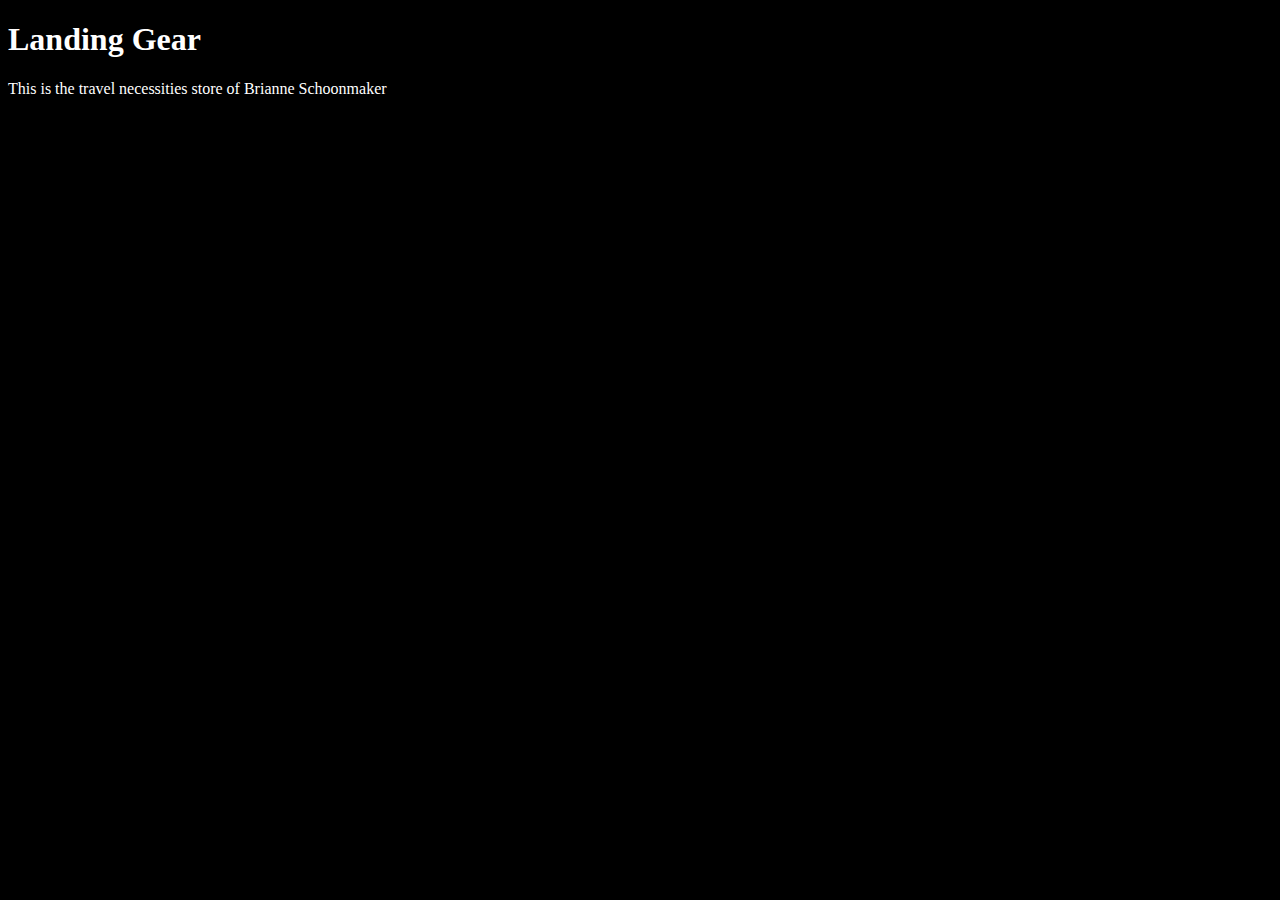
<file: unit_1/index.html>
<!DOCTYPE html>
<html>
	<head><link rel="stylesheet" type="text/css" href="css/style.css">
	</head>

	<title>Landing Gear</title>

	<body>
		<h1>Landing Gear</h1>
		<p>This is the travel necessities store of Brianne Schoonmaker</p>
	</body>
</html>
</file>
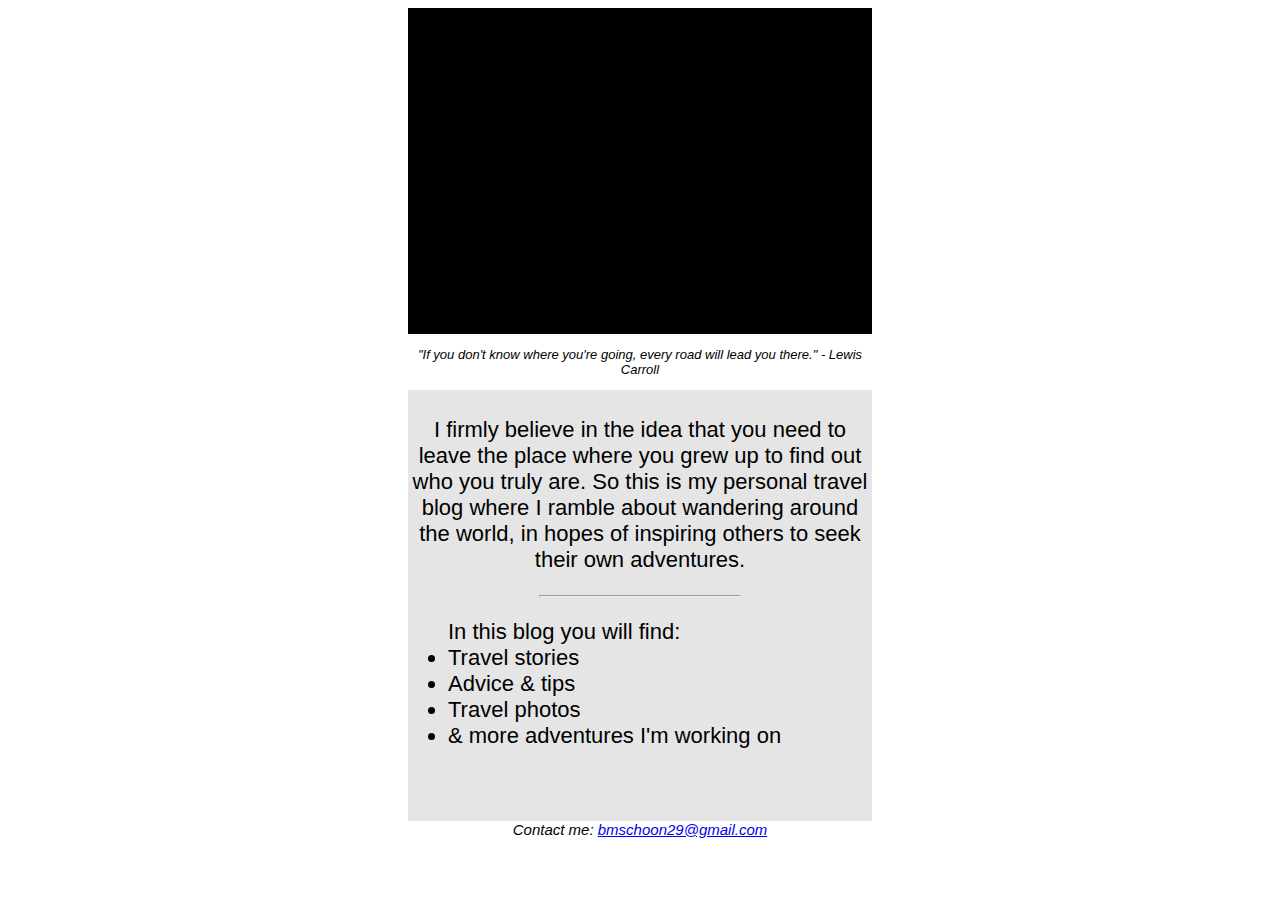
<file: unit_3/index.html>
<!DOCTYPE html>
<html>
	<head><link rel="stylesheet" type="text/css" href="css/style.css">
	</head>

	<title>Landing Gear</title>

	<body>
		<div id="header"><h1>LANDING GEAR</h1></div>

		<h3>
		"If you don't know where you're going, every road will lead you there." - Lewis Carroll</h3>

		<div id="description">

			<p>I firmly believe in the idea that you need to leave the place where you grew up to find out who you truly are. So this is my personal travel blog where I ramble about wandering around the world, in hopes of inspiring others to seek their own adventures.</p>

			<hr>

			<ul>In this blog you will find:

				<li>Travel stories</li>
				<li>Advice & tips</li>
				<li>Travel photos</li>
				<li>& more adventures I'm working on</li>

			</ul>
		</div>	

		<address>
		Contact me: <a href="mailto:bmschoon29@gmail.com">bmschoon29@gmail.com</a>
		</address>

	</body>
</html>
</file>
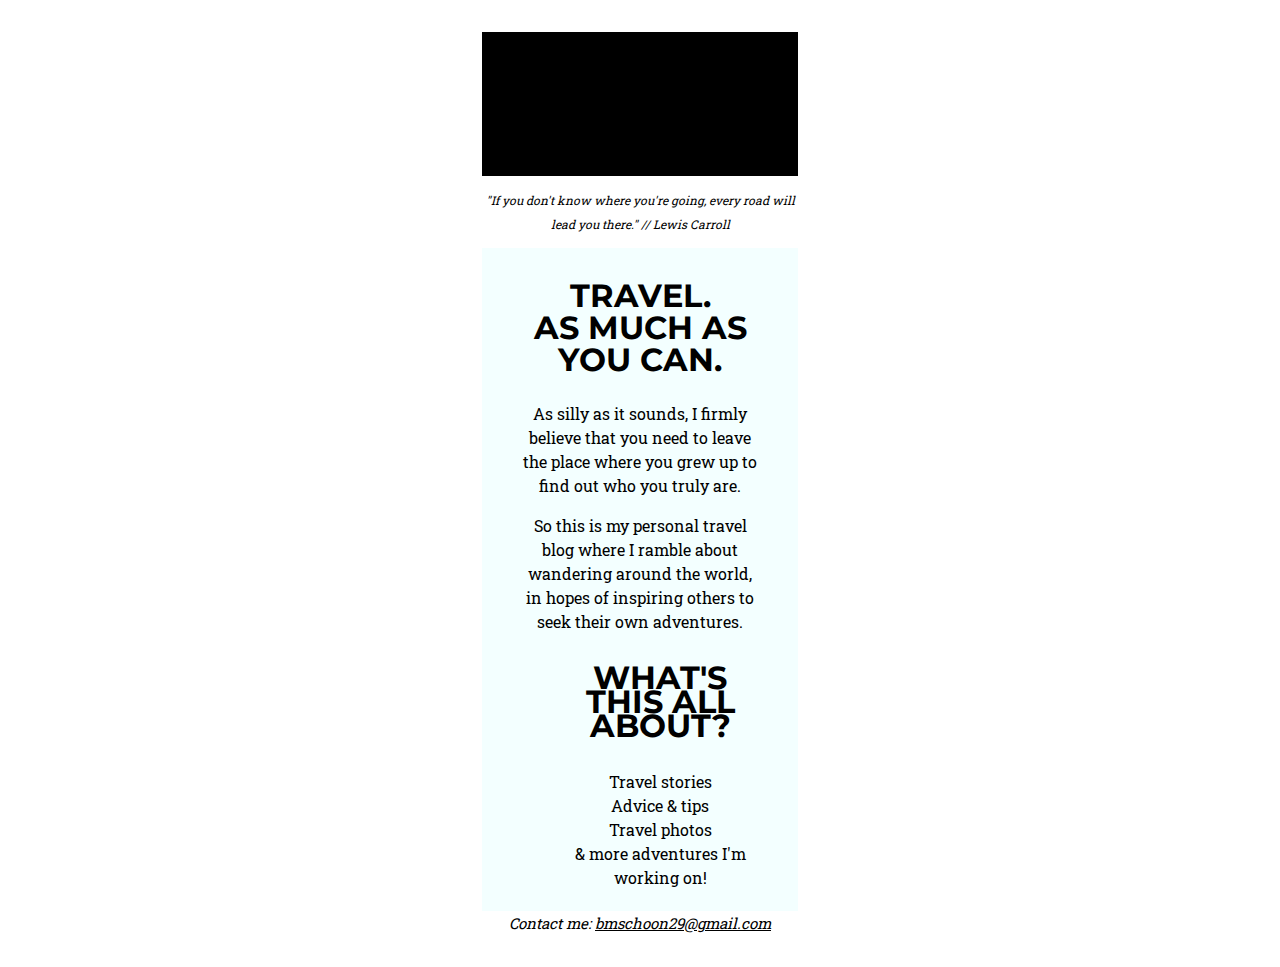
<file: unit_4/index.html>
<!DOCTYPE html>
<html>
	<head><link rel="stylesheet" type="text/css" href="css/style.css">
	</head>

	<title>Landing Gear</title>

	<div id="heading"><h1>LANDING GEAR</h1></div>

	<body>

		<p id="quote">"If you don't know where you're going, every road will lead you there." // Lewis Carroll</p>

		<div id="description">
			<h2>TRAVEL. 
			<br>AS MUCH AS YOU CAN.</h2>
			<p>As silly as it sounds, I firmly believe that you need to leave the place where you grew up to find out who you truly are.</p> 
			<p>So this is my personal travel blog where I ramble about wandering around the world, in hopes of inspiring others to seek their own adventures.</p>


			<ul><h3>WHAT'S THIS ALL ABOUT?</h3>

				<li>Travel stories</li>
				<li>Advice & tips</li>
				<li>Travel photos</li>
				<li>& more adventures I'm working on!</li>

			</ul>
		</div>	

		<address>
		Contact me: <a href="mailto:bmschoon29@gmail.com">bmschoon29@gmail.com</a>
		</address>

	</body>
</html>
</file>
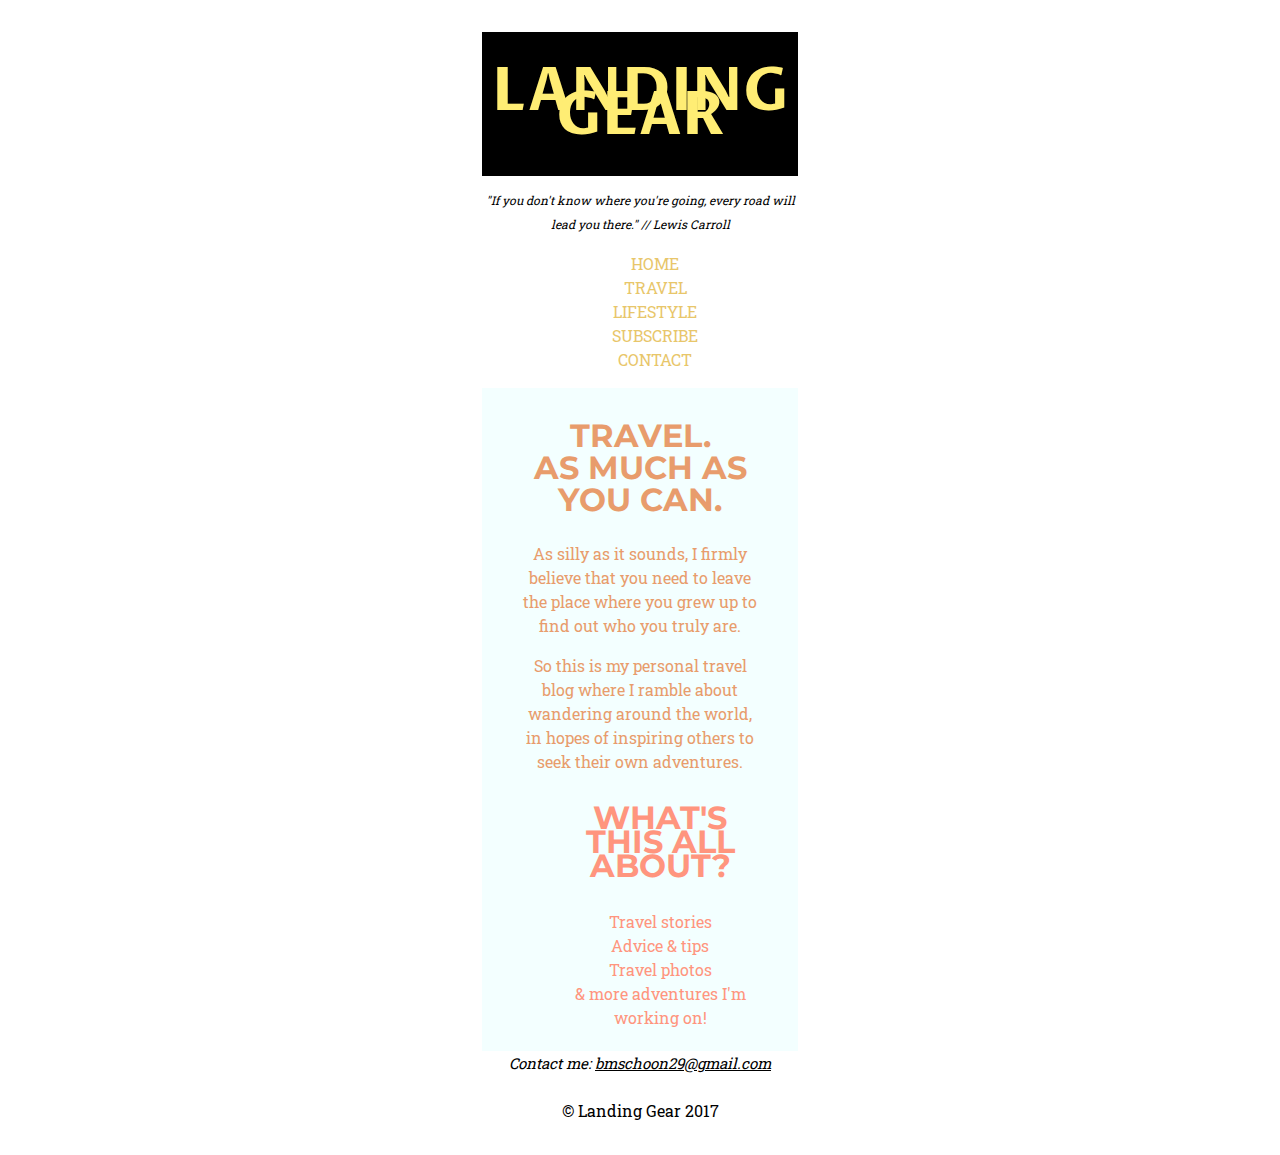
<file: unit_5/index.html>
<!DOCTYPE html>
<html>
	<head><link rel="stylesheet" type="text/css" href="css/style.css">
	</head>

	<title>Landing Gear</title>

	<body>
		<div class="wrapper">
		<div id="heading"><h1>LANDING GEAR</h1></div>

		<p id="quote">"If you don't know where you're going, every road will lead you there." // Lewis Carroll</p>

		<nav><ul id="menu">
		<li>Home</li> 	
		<li>Travel</li> 	
		<li>Lifestyle</li> 	
		<li>Subscribe</li> 
		<li>Contact</li>
		</ul>
		</nav>

		<article id="description">
			<h2>TRAVEL. 
			<br>AS MUCH AS YOU CAN.</h2>
			<p>As silly as it sounds, I firmly believe that you need to leave the place where you grew up to find out who you truly are.</p> 
			<p>So this is my personal travel blog where I ramble about wandering around the world, in hopes of inspiring others to seek their own adventures.</p>


			<ul id="about"><h3>WHAT'S THIS ALL ABOUT?</h3>

				<li>Travel stories</li>
				<li>Advice & tips</li>
				<li>Travel photos</li>
				<li>& more adventures I'm working on!</li>

			</ul>
		</article>	

		<address>
		Contact me: <a href="mailto:bmschoon29@gmail.com">bmschoon29@gmail.com</a>
		</address>

		<br>

		<footer>&copy; Landing Gear 2017</footer>

		</div>
	</body>
</html>
</file>
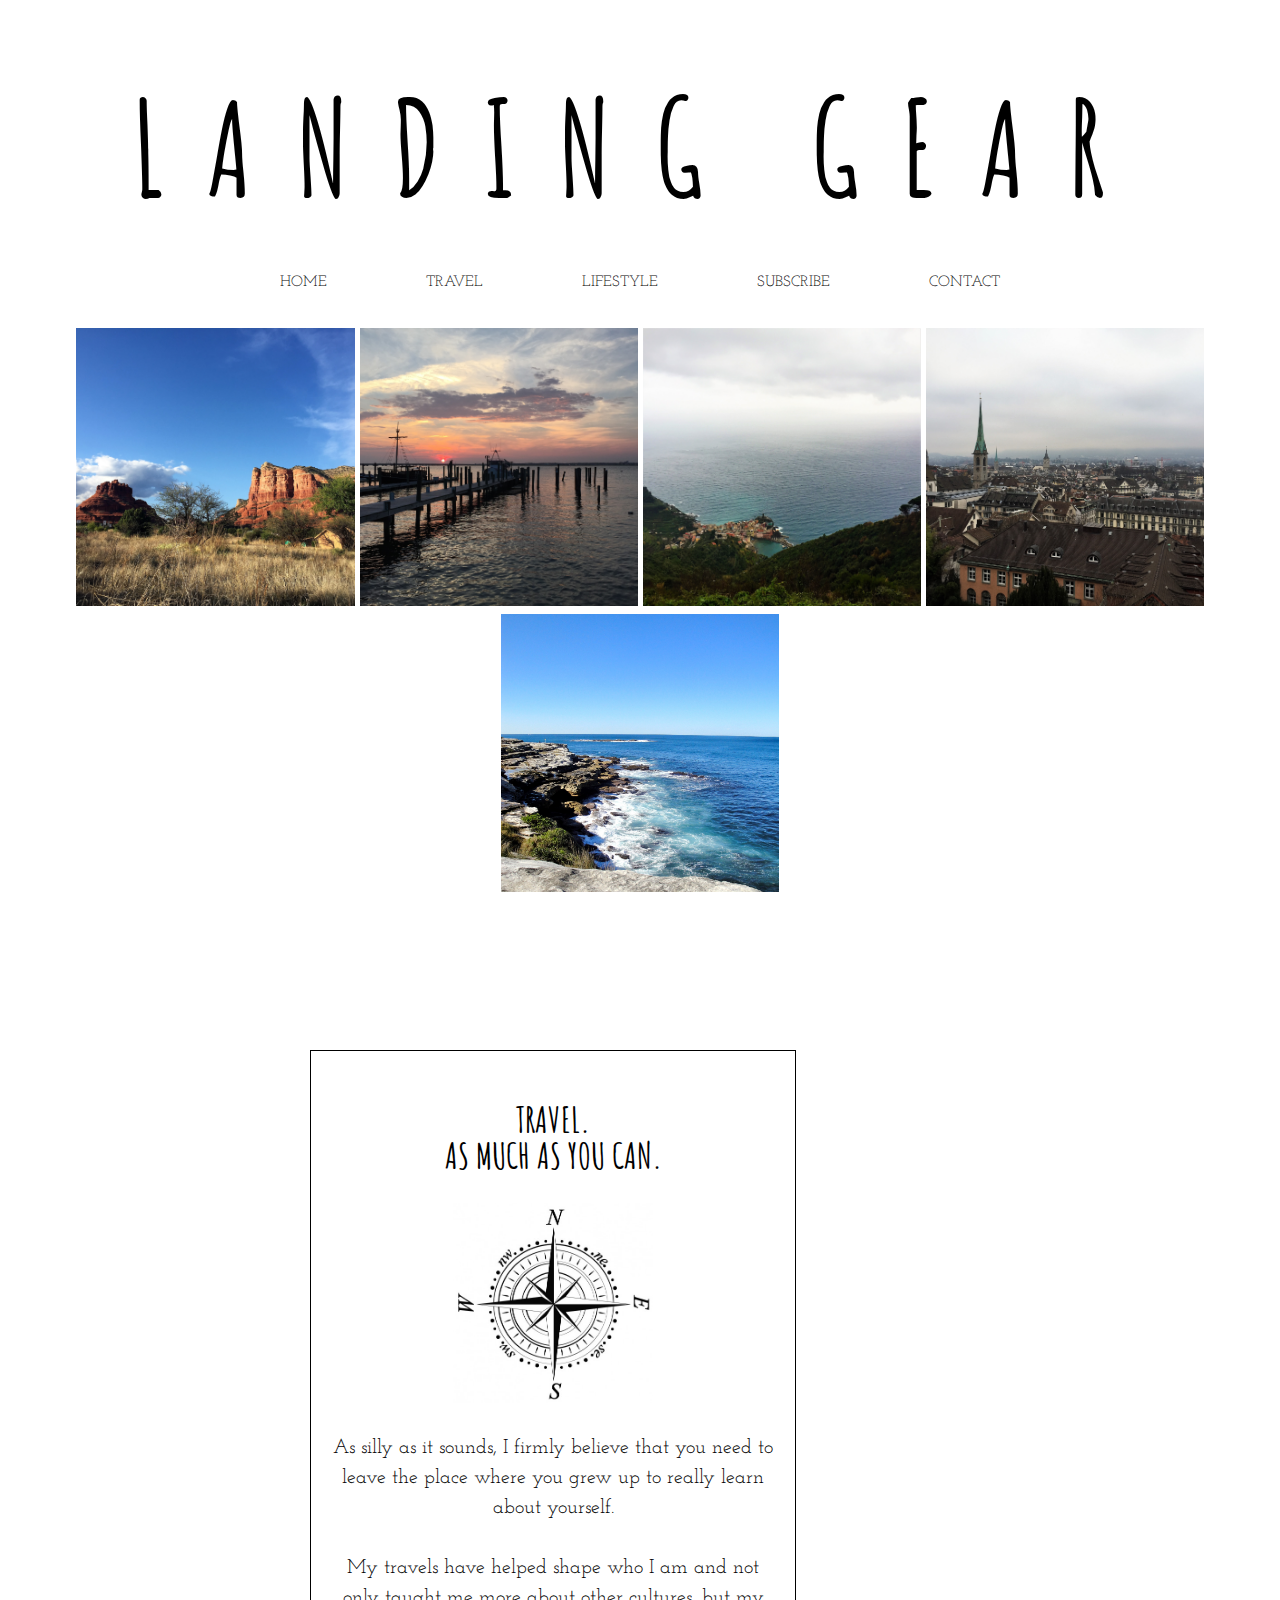
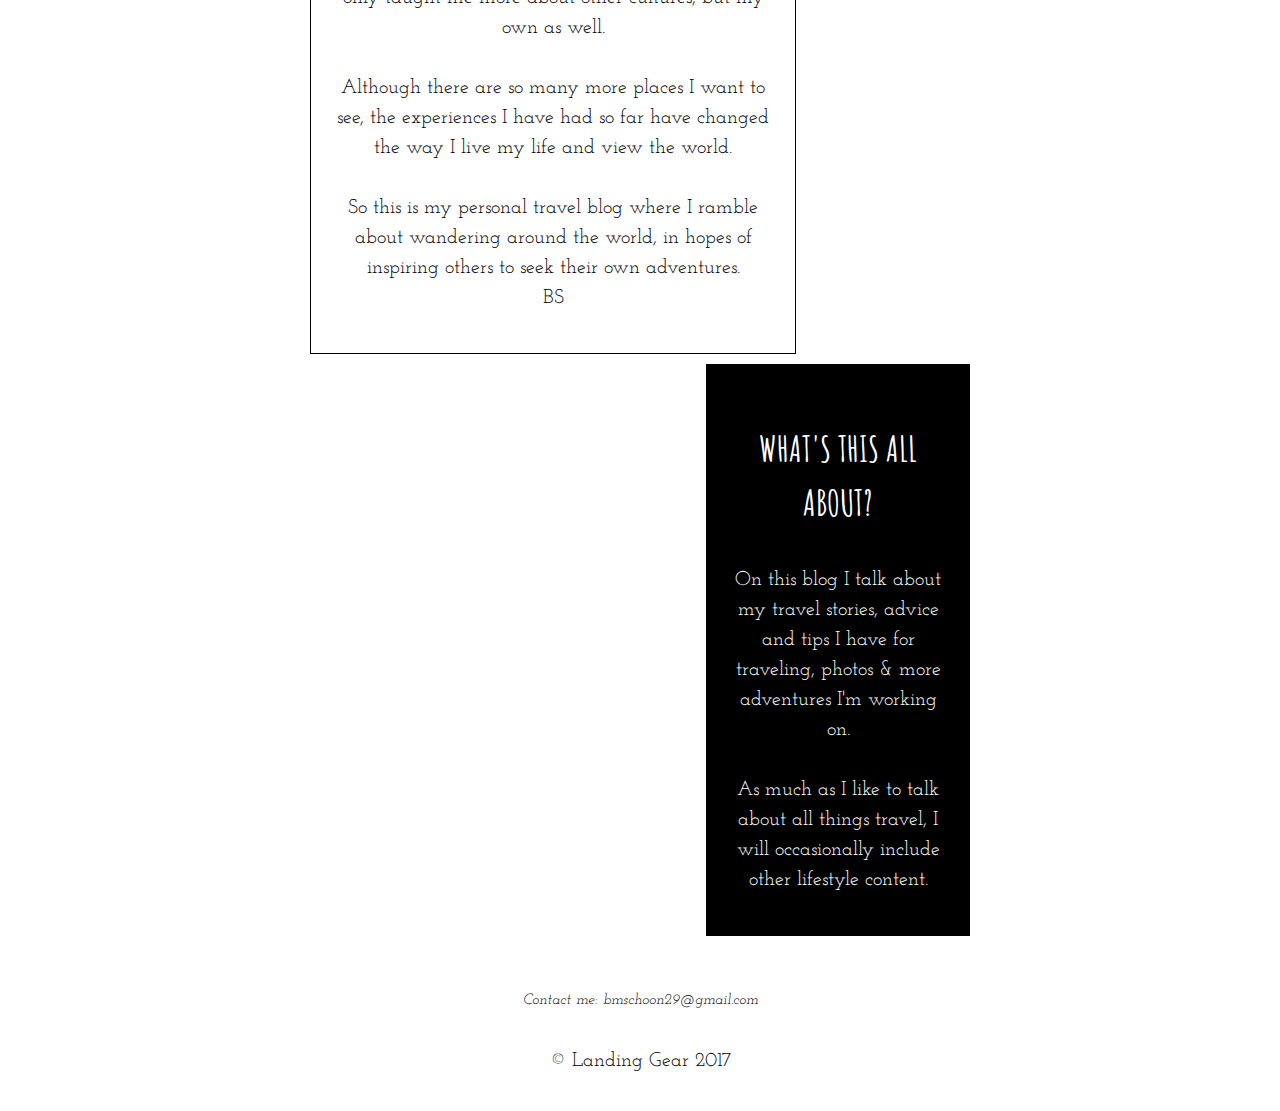
<file: unit_6/index.html>
<!DOCTYPE html>
<html>
	<head>
	<link rel="stylesheet" type="text/css" href="CSS/style.css">
	</head>

	<title>Landing Gear</title>

	<body>
		<span><h1 class="wrapper">LANDING GEAR</h1></span>

		<nav>
		<a href="#">Home</a> 	
		<a href="#">Travel</a> 	
		<a href="#">Lifestyle</a> 	
		<a href="#">Subscribe</a> 
		<a href="#">Contact</a>
		</nav>

		<br>

		<img src="images/arizona.JPG" alt="Red Rocks" height="278px">
		<img src="images/oceancity.jpg" alt="Ocean City" height="278px">
		<img src="images/vernazza.jpg" alt="Italy" height="278px">
		<img src="images/zurich.jpg" alt="Zurich" height="278px">
		<img src="images/oz.jpg" alt="Ocean" height="278px">

		<br>
		<br>
		<br>
		<br>

		<section id="two_column" class="clearfix">
		<article id="left">
			<h2>TRAVEL.
			<br>AS MUCH AS YOU CAN.</h2>
			<img src="images/compass1.jpg" alt="Compass" width="200px" height="200px">
			<p>As silly as it sounds, I firmly believe that you need to leave the place where you grew up to really learn about yourself.
			<br>
			<br>
			My travels have helped shape who I am and not only taught me more about other cultures, but my own as well.
			<br> 
			<br>
			Although there are so many more places I want to see, the experiences I have had so far have changed the way I live my life and view the world.
			<br>
			<br>
			So this is my personal travel blog where I ramble about wandering around the world, in hopes of inspiring others to seek their own adventures. 
			<br>
			BS</p>
		</article>	
		<aside id="right">	
			<h3>WHAT'S THIS ALL ABOUT?</h3>
			
				<p>On this blog I talk about my travel stories, advice and tips I have for traveling, photos & more adventures I'm working on. 
				<br>
				<br>
				As much as I like to talk about all things travel, I will occasionally include other lifestyle content.</p>
		</article>	

		</section>

		<address>
		Contact me: <a href="mailto:bmschoon29@gmail.com">bmschoon29@gmail.com</a>
		</address>

		<br>

		<footer>&copy; Landing Gear 2017</footer>

		</div>
	</body>
</html>
</file>
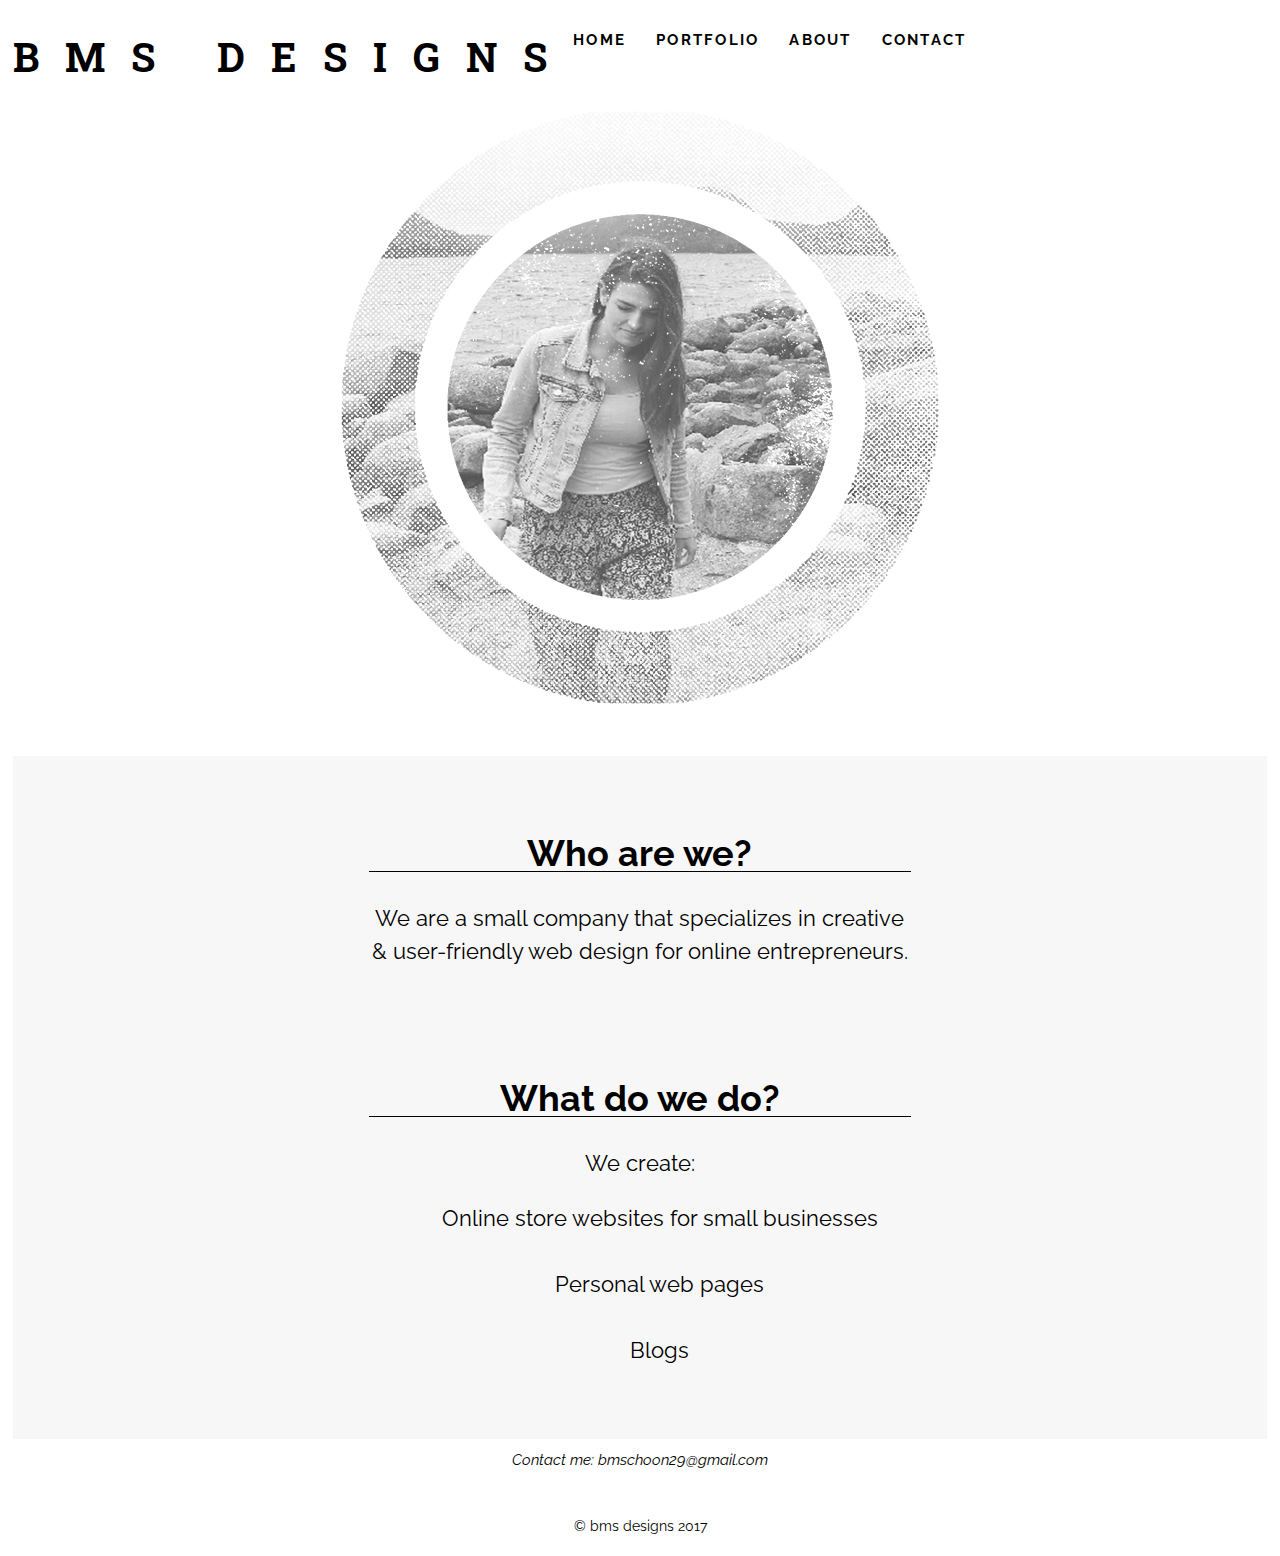
<file: unit_8/index.html>
<!DOCTYPE html>
<html>
	<head>
	<link rel="stylesheet" type="text/css" href="css/style.css">
	<meta name="viewport" content="width=device-width, initial-scale=1">
	</head>

	<title>BMS Designs</title>

	<body>
		<h1>BMS designs</h1>

		<nav>
		<a href="#">Home</a> 	
		<a href="#">Portfolio</a> 	
		<a href="#">About</a> 	
		<a href="#">Contact</a> 
		</nav>

		<img src="images/me.jpg" alt="Acadia National Park">

		

		<br>
		<br>
		
		<div>
		<section id="two_column" class="clearfix">
		<article id="left">
			<h2>Who are we?</h2>
	
			<p>We are a small company that specializes in creative & user-friendly web design for online entrepreneurs.</p>
		</article>	
		<aside id="right">	
			<h2>What do we do?</h2>

			<p>We create:</p>
			<ul>
				<li>Online store websites for small businesses</li>
				<br>
				<li>Personal web pages</li>
				<br>
				<li>Blogs</li>
			</ul>
		</div>	
							
		</article>	

		</section>

		<address>
		Contact me: <a href="mailto:bmschoon29@gmail.com">bmschoon29@gmail.com</a>
		</address>

		<br>

		<footer>&copy; bms designs 2017</footer>

		</div>
	</body>
</html>
</file>
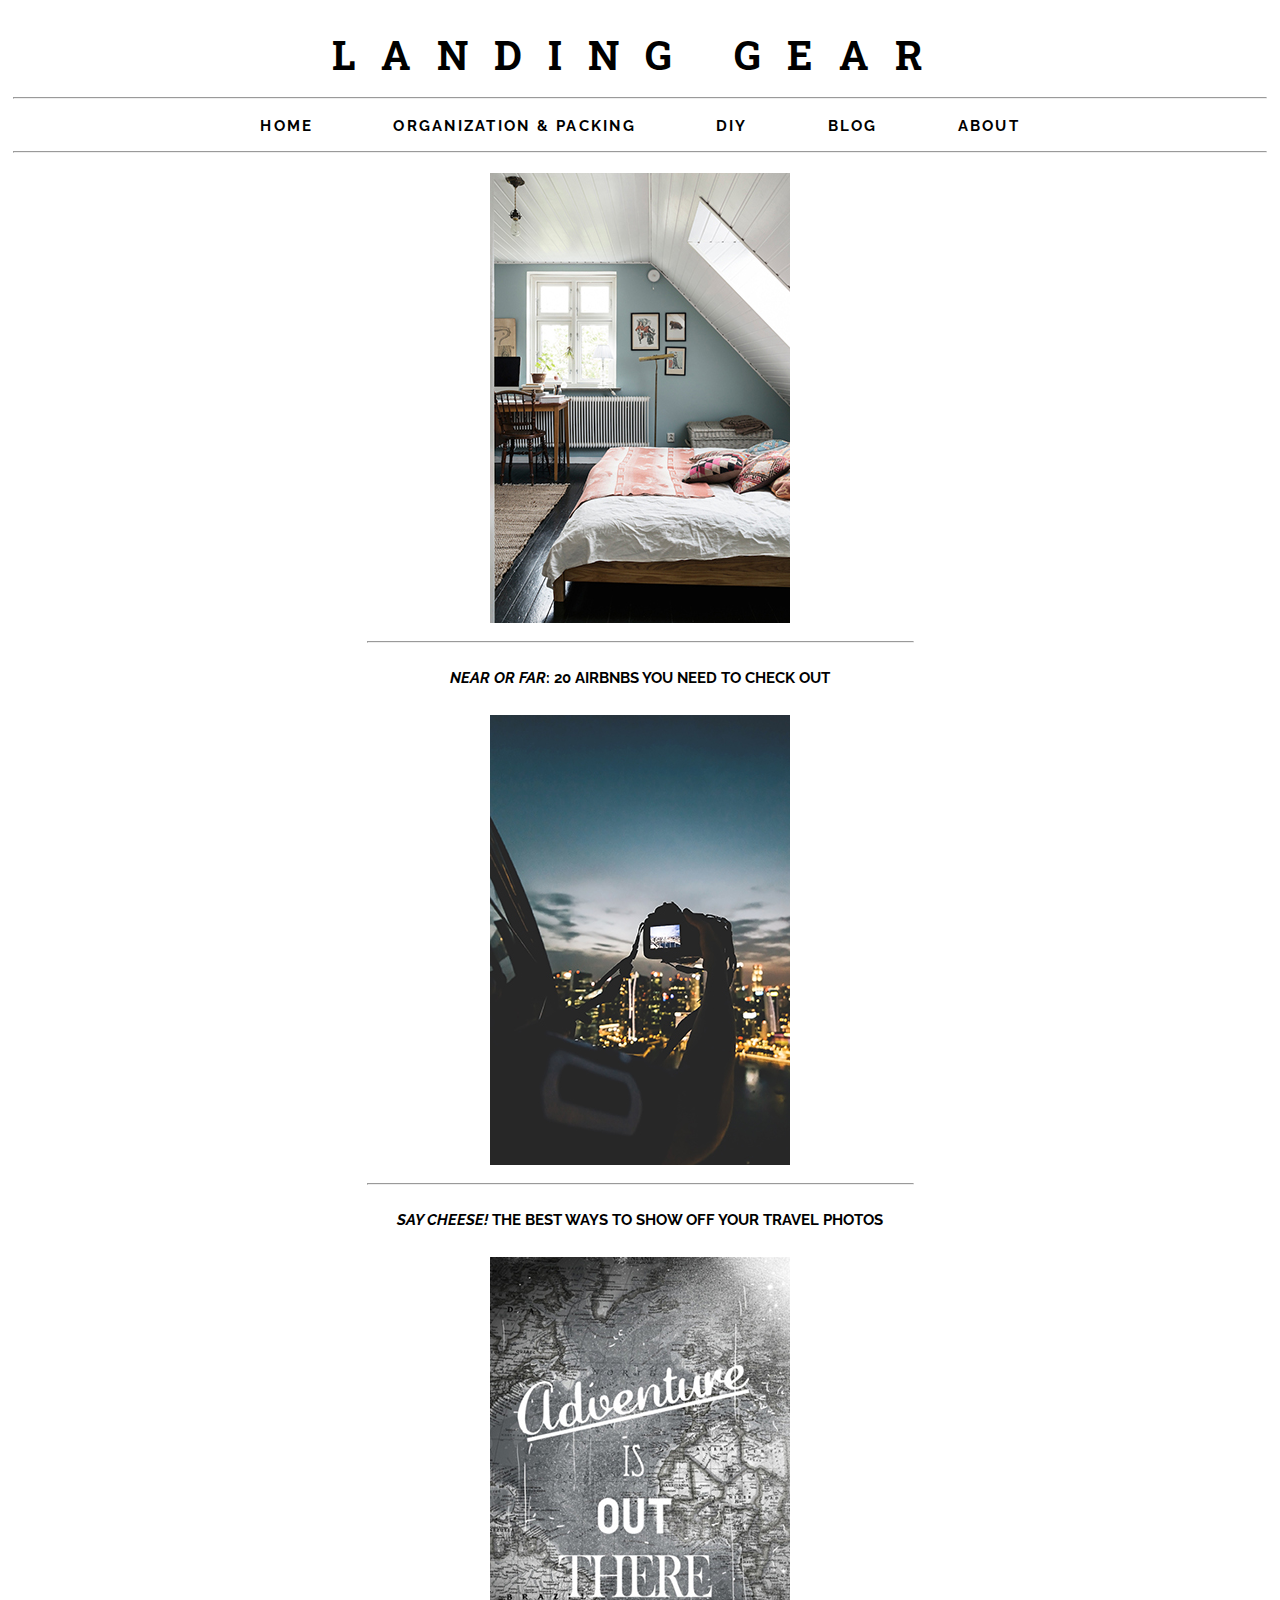
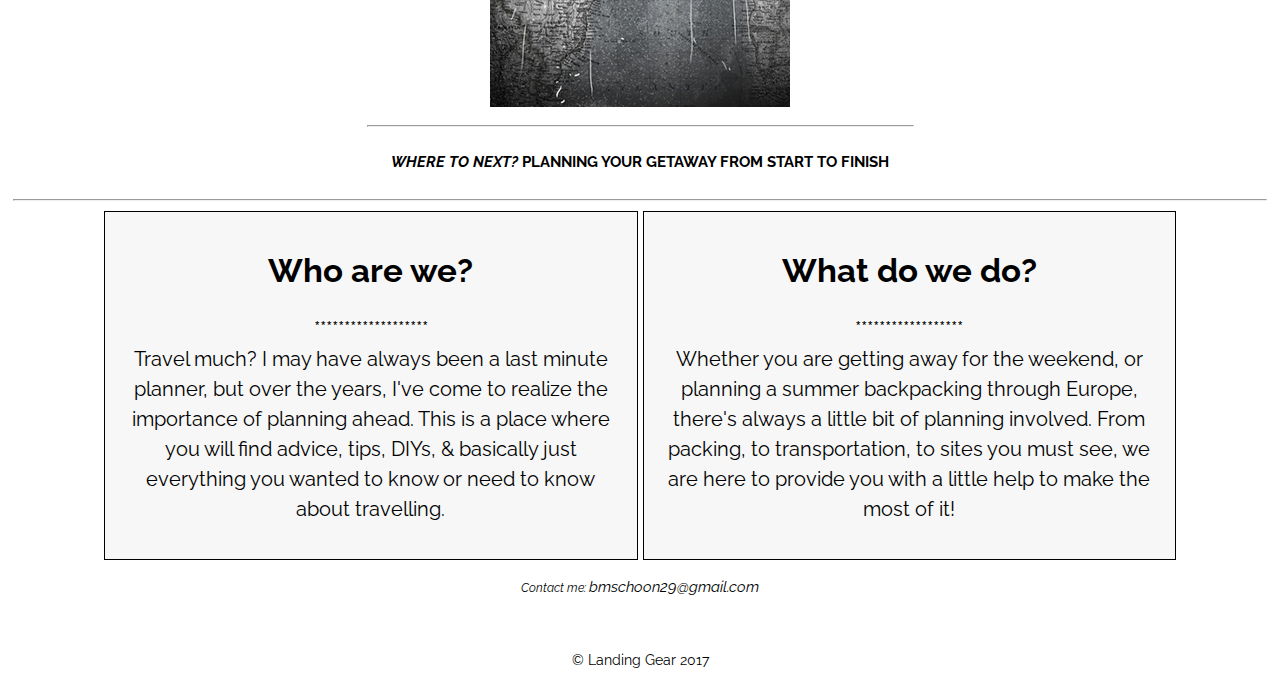
<file: unit_9/index.html>
<!DOCTYPE html>
<html>
	<head>
	<link rel="stylesheet" type="text/css" href="css/style.css">
	<meta name="viewport" content="width=device-width, initial-scale=1">
	</head>

	<title>Landing Gear</title>

	<body>
		<h1>LANDING GEAR</h1>

		<hr>

		<nav>
			<a href="#">Home</a> 	
			<a href="#">Organization & Packing</a> 
			<a href="#">DIY</a>
			<a href="#">Blog</a>
			<a href="#">About</a> 	
		</nav>

		<hr>
		
		<div id="apartment" class="image_articles">
			<figure>
				<img src="images/apartment.jpg" alt="Apartment bedroom"><hr>
				<p><figcaption><a href="#"><strong><em>Near or Far</em>: 20 Airbnbs You Need To Check Out</strong></a></figcaption></p>
			</figure>
		</div>


		<div id="camera" class="image_articles">
			<figure>
				<img src="images/camera.jpg" alt="Camera"><hr>
				<p><figcaption><a href="#"><strong><em>Say Cheese!</em> The Best Ways to Show Off Your Travel Photos</strong></a></figcaption></p>
			</figure>
		</div>
		
		<div id="adventure" class="image_articles">
			<figure>
				<img src="images/adventure.jpg" alt="Adventure is out there"><hr>
				<p><figcaption><a href="#"><strong><em>Where to Next?</em> Planning Your Getaway From Start To Finish</strong></a></figcaption></p>
			</figure>
		</div>
		
		<hr>

		<div class="aside">
			<h2>Who are we?</h2>
				<p>*******************<br>Travel much? I may have always been a last minute planner, but over the years, I've come to realize the importance of planning ahead. This is a place where you will find advice, tips, DIYs, & basically just everything you wanted to know or need to know about travelling. </p>
		</div>

		<div class="aside">	
			<h2>What do we do?</h2>
				<p>******************<br>Whether you are getting away for the weekend, or planning a summer backpacking through Europe, there's always a little bit of planning involved. From packing, to transportation, to sites you must see, we are here to provide you with a little help to make the most of it! </p>				
		</div>	

		<address>
			<p id="contact">Contact me: <a href="mailto:bmschoon29@gmail.com">bmschoon29@gmail.com</a></p>
		</address>

		<br>

		<footer>&copy; Landing Gear 2017</footer>

	</body>
</html>
</file>
<file: unit_1/css/style.css>
body {
	background-color: black;
}

h1, p {
	color: white;
}
</file>
<file: unit_3/css/style.css>
h1 {
	font-size: 85px;
	color: #000;

}

#header {
	background: rgba(0,0,0);
	margin-left: auto;
	margin-right: auto;
	position: relative;
	border: 8px solid black;
}

h3 {
	font-size: 13px;
	font-family: "Avant Garde", Avantgarde, "Century Gothic", CenturyGothic, "AppleGothic", sans-serif;
	font-weight: normal;
	text-transform: italic;
	font-style: italic;

}

body {
	text-align: center;
	font-size: 22px;
	background: url("http://68.media.tumblr.com/80529a019deea71688c088f4cc588afe/tumblr_nry4d5tHks1sftg6co1_1280.jpg");
	background-size: cover;
	color: #000;
	font-family: "Avant Garde", Avantgarde, "Century Gothic", CenturyGothic, "AppleGothic", sans-serif;
	padding-left: 400px;
	padding-right: 400px;
}

p {
	color: #000;
	font-family: "Avant Garde", Avantgarde, "Century Gothic", CenturyGothic, "AppleGothic", sans-serif;
}

hr {
	width: 200px;
}

#description {
	background: rgba(0,0,0,.1);
	padding-top: 5px;
	padding-bottom: 50px;
}

address {
	font-size: 15px;
	font-weight: normal;
	font-family: "Avant Garde", Avantgarde, "Century Gothic", CenturyGothic, "AppleGothic", sans-serif;
}

ul {
	color: #000;
	font-family: "Avant Garde", Avantgarde, "Century Gothic", CenturyGothic, "AppleGothic", sans-serif;
	text-align: left;
}
</file>
<file: unit_4/css/style.css>
@import url('https://fonts.googleapis.com/css?family=Montserrat|Proza+Libre:800|Roboto+Slab');


h1 {
	font-family: 'Proza Libre', sans-serif;
	text-align: center;
	font-size: 60px;
	color: #000;
}

#heading {	 
	background: rgba(0,0,0);
	margin-left: auto;
	margin-right: auto;
	margin-top: auto;
	margin-bottom: auto;
	position: relative;
	border: 8px solid black;
}

#quote {
	text-align: center;
	font-style: italic;
}

h2 {
	font-size: 32px;
	text-align: center;
	line-height: 1em;
	font-family: 'Montserrat', sans-serif;
}

body {
	text-align: center;
	font-size: 16px;
	line-height: 1.5em;
	margin: 2em;
	background: url("http://68.media.tumblr.com/3b37d76582c42b8b6c8bb91d07ce2eb1/tumblr_nwzf70GUEw1uch37fo1_1280.jpg");
	background-size: cover;
	color: #000;
	font-family: 'Roboto Slab', serif;
	padding-left: 450px;
	padding-right: 450px;
}

#quote {
	font-size: 12px;
	color: #000;
	font-family: 'Roboto Slab', serif;
}

#description {
	background: rgba(224,255,255,0.4);
	padding-left: 40px;
	padding-right: 40px;
	padding-top: 5px;
	padding-bottom: 5px;
}

address {
	font-size: 15px;
	text-align: center;
	font-weight: normal;
	font-family: 'Roboto Slab', serif;
}

a:link {
	color: black;
}

h3 {
	font-size: 32px;
	font-family: 'Montserrat', sans-serif;
	text-align: center;
}

ul {
	color: #000;
	font-family: 'Roboto Slab', serif;
	line-height: 1.5em;
	text-align: center;
	list-style-type: none;
}
</file>
<file: unit_5/css/style.css>
@import url('https://fonts.googleapis.com/css?family=Montserrat|Proza+Libre:800|Roboto+Slab');

.wrapper {
	
}

h1 {
	font-family: 'Proza Libre', sans-serif;
	text-align: center;
	font-size: 60px;
	color: #FFED74;
}

#heading {	 
	background-color: rgba(0,0,0);
	margin-left: auto;
	margin-right: auto;
	margin-top: auto;
	margin-bottom: auto;
	position: relative;
	border: 8px solid black;
}

#quote {
	text-align: center;
	font-style: italic;
}

#menu {
	width: 100%;
	color: #E8C66A;
	text-transform: uppercase;
	position: relative;
	display: block;
	padding: 0px 15px;
	list-style-type: none;
}

h2 {
	font-size: 32px;
	text-transform: uppercase;
	text-align: center;
	line-height: 1em;
	font-family: 'Montserrat', sans-serif;
}

body {
	text-align: center;
	font-size: 16px;
	line-height: 1.5em;
	margin: 2em;
	background: url("http://68.media.tumblr.com/3b37d76582c42b8b6c8bb91d07ce2eb1/tumblr_nwzf70GUEw1uch37fo1_1280.jpg");
	background-size: cover;
	color: #000;
	font-family: 'Roboto Slab', serif;
	padding-left: 450px;
	padding-right: 450px;
}

#quote {
	font-size: 12px;
	color: #000;
	font-family: 'Roboto Slab', serif;
}

#description {
	background: rgba(224,255,255,0.4);
	color: #E89C6C;
	padding-left: 40px;
	padding-right: 40px;
	padding-top: 5px;
	padding-bottom: 5px;
}

address {
	font-size: 15px;
	text-align: center;
	font-weight: normal;
	font-family: 'Roboto Slab', serif;
}

a:link {
	color: black;
}

h3 {
	font-size: 32px;
	font-family: 'Montserrat', sans-serif;
	text-align: center;
}

#about {
	color: #FF957E;
	font-family: 'Roboto Slab', serif;
	line-height: 1.5em;
	text-align: center;
	list-style-type: none;
}
</file>
<file: unit_6/CSS/style.css>
@import url('https://fonts.googleapis.com/css?family=Amatic+SC|Josefin+Slab');

.wrapper {
	padding: 10px;	
}

span {
	font-family: 'Amatic SC', cursive;
	font-weight: bold;
	text-align: center;
	letter-spacing: .65em;
	font-size: 65px;
	color: #000;
}

nav {
	font-size: 1.8em;
	float: center;
}
 
nav a {	
	display: inline;
	font-family: 'Josefin Slab', serif;
	text-decoration: none;
	margin: 40px;
	padding: 5px;
	text-transform: uppercase;
} 

a:hover {
	outline: solid black;
}

h2 {
	font-size: 36px;
	text-transform: uppercase;
	color: #000;
	text-align: center;
	line-height: 1em;
	font-family: 'Amatic SC', cursive;
}

h3 {
	font-size: 36px;
	font-family: 'Amatic SC', cursive;
	color: #FFF;
	line-height: 1.5em;
	text-align: center;
}

body {
	background-color: #FFF;
	text-align: center;
	font-size: 20px;
	line-height: 1.5em;
	margin: 1.5em;
	padding: 5px;
	color: #000;
}

#two_column {
	padding: 20px;
	margin: 30px;
}


#left {
	background: #FFF;
	font-family: 'Josefin Slab', serif;
	color: #000;
	border: 1px black solid;
	float: left;
	padding: 20px;
	margin-left: 225px;
	margin-top: 10px;
	width: 40%;
}

#right {
	background: #000;
	color: #FFF;
	font-family: 'Josefin Slab', serif;
	border: 1px black solid;
	float: right;
	padding: 20px;
	margin-right: 225px;
	margin-top: 10px;
	width: 20%;
	line-height: 1.5em;
	text-align: center;
	list-style-type: none;
}

.clearfix:after {
	visibility: hidden;
	display: block;
	font-size: 0;
	content: " ";
	clear: both
}
address {
	font-size: 15px;
	text-align: center;
	font-weight: normal;
	font-family: 'Josefin Slab', serif;
}

a:link {
	color: black;
	font-size: 15px;
	text-decoration: none;
}

footer {
	font-family: 'Josefin Slab', serif;
}
</file>
<file: unit_8/css/style.css>
@import url('https://fonts.googleapis.com/css?family=Raleway:400,400i|Roboto+Slab');

body {
	background-color: #FFF;
	font-family: 'Raleway', sans-serif;
	text-align: center;
	font-size: 22px;
	line-height: 1.5em;
	padding: 5px;
	color: #000;
}

h1 {
	font-size: 40px;
	text-transform: uppercase;
	font-family: 'Roboto Slab', serif;
	font-weight: bold;
	letter-spacing: .65em;
	color: #000;
	float: left;	
	display: inline-block;
}

nav {
	float: right;
}
 
nav a {	
	display: inline-block;
	font-family: 'Raleway', sans-serif;
	font-weight: bold;
	color: #000;
	text-transform: uppercase;
	letter-spacing: .15em;
	margin: 1.5em 1.5em 0;
} 

a:hover {
	outline: solid black;
	background-color: #000;
	color: #fff;
}

div {
	background-color: #f7f7f7;
}

h2 {
	font-size: 36px;
	border-bottom: 1px solid black;
	color: #000;
	text-align: center;
	line-height: 1em;
	font-family: 'Raleway', sans-serif;
}


ul {
	list-style-type: none;
}

#two_column {
	padding: 20px;
	margin: 5px;
}


#left {
	color: #000;
	width: 45%;
	padding: 30px;
	float: left;
}

#right {
	color: #000;
	float: right;
	width: 45%;
	padding: 30px;
	line-height: 1.5em;
}

.clearfix:after {
	visibility: hidden;
	display: block;
	font-size: 0;
	content: " ";
	clear: both
}

address {
	font-size: 15px;
	text-align: center;
	font-weight: normal;
}

a:link {
	color: black;
	font-size: 15px;
	text-decoration: none;
}

footer {
	font-size: 14px;
}



@media only screen and (max-width: 1300px){
	nav {
		float: left;
	}

	nav a {
		margin: .75em 1.6em .75em 0;
	}


	#left, #right {
		font-size: 1em;
		float: none;
		margin: auto;
	}
}

@media only screen and (max-width: 765px){
	h1 {
		font-size: 35px;
	}

	nav {
		display: block;
	}

	img {
		width: 70%;
		height: 70%;
	}

	#left, #right {
		font-size: .8em;
	}
}

@media only screen and (max-width: 500px){
	h2 {
		font-size: 1em;
	}

	nav {
		float: none;
	}

	nav a {
		font-size: .3em;
		display: block;
	}

	#left, #right {
		float: none;
		text-align: left;
	}
}
</file>
<file: unit_9/css/style.css>
@import url('https://fonts.googleapis.com/css?family=Raleway:400,400i|Roboto+Slab');

body {
	background-color: #FFF;
	font-family: 'Raleway', sans-serif;
	text-align: center;
	font-size: 20px;
	line-height: 1.5em;
	padding: 5px;
	color: #000;
}

h1 {
	font-size: 40px;
	text-transform: uppercase;
	font-family: 'Roboto Slab', serif;
	font-weight: bold;
	letter-spacing: .65em;
	color: #000;
}

nav {
	float: none;
}
 
nav a {	
	display: inline-block;
	font-family: 'Raleway', sans-serif;
	font-weight: bold;
	color: #000;
	text-transform: uppercase;
	letter-spacing: .15em;
	margin: 0 2.5em 0 2.5em;
} 

a:hover {
	outline: solid black;
}

.image_articles {
	display: inline-block;
	background-color: #f7f7f7;
	width: 25%;
	margin: auto;

}

figcaption {
	font-size: 11px;
	text-transform: uppercase;
}


h2 {
	font-size: 33px;
	color: #000;
	text-align: center;
	line-height: 1em;
	font-family: 'Raleway', sans-serif;
}


ul {
	list-style-type: none;
}


.aside {
	display: inline-block;
	margin: auto;
	padding: 15px;
	width: 40%;
	background-color: #f7f7f7;
	border: 1px solid black;
}

address {
	text-align: center;
	font-weight: normal;
}

#contact {
	font-size: 12px;

}

a:link {
	color: black;
	font-size: 15px;
	text-decoration: none;
}

footer {
	font-size: 14px;
}



@media only screen and (max-width: 1400px){
	.image_articles {
		background-color: #fff;
		display: block;
		width: 50%;
	}
}

@media only screen and (max-width: 1150px){
	.aside {
		display: block;
	}
}

@media only screen and (max-width: 880px){
	h2 {
		font-size: 1em;
	}

	nav {
		margin: auto;
	}

	nav a {
		font-size: .3em;
		margin: auto;
		display: block;
		width: 50%;
	}

	.aside {
		width: 50%;
	}
}

@media only screen and (max-width: 660px) {
	h1 {
		font-size: 25px;
	}

	a {
		font-size: 14px;
	}

	.image_articles {
		width: 70%;
	}	

	img {
		width: 90%;
		height: 90%;
	}

	.aside {
		width: 80%;
	}
}
</file>
